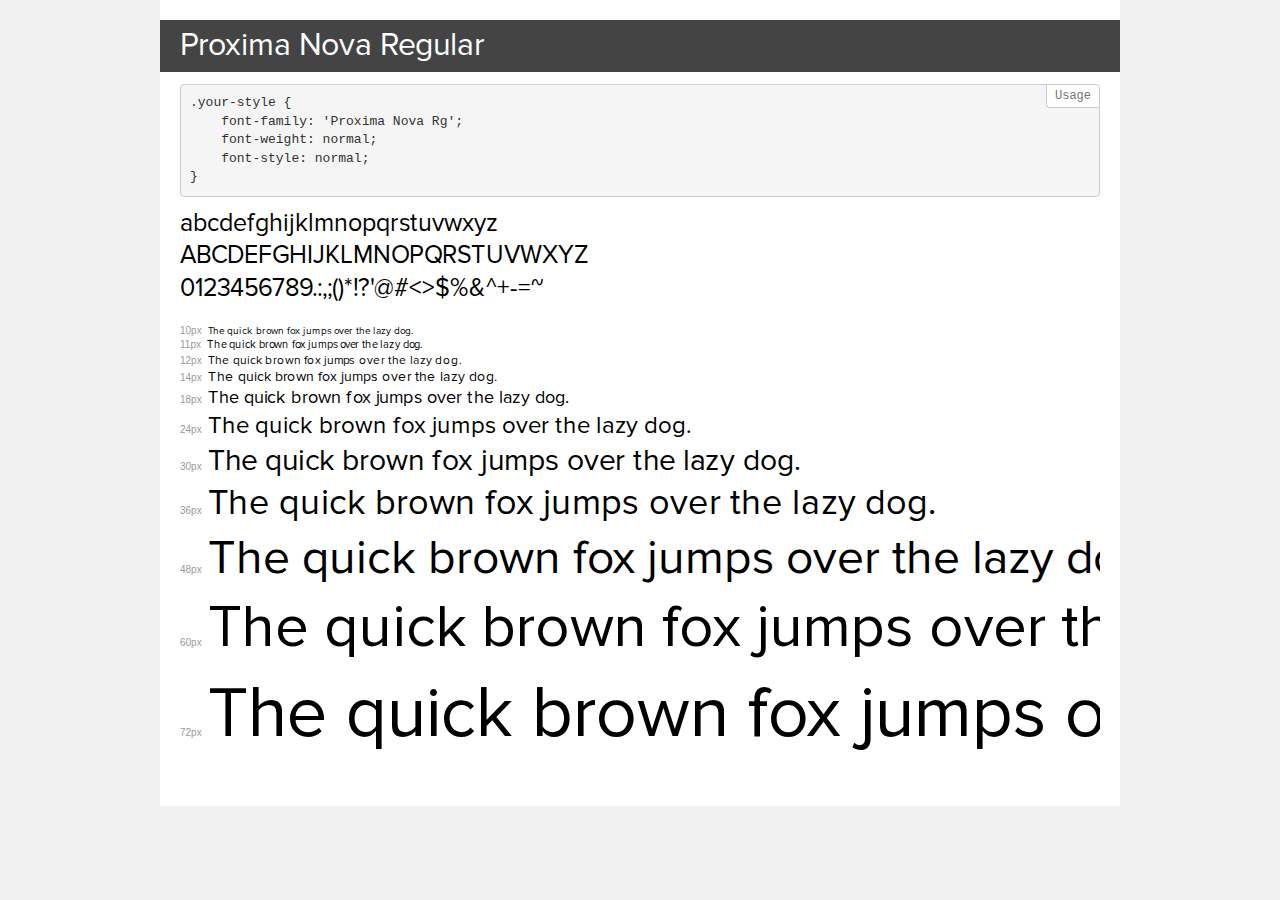
<file: font/prox-nov-reg/demo.html>
<!DOCTYPE html>
<html>
<head>
    <meta charset="utf-8">
    <meta http-equiv="X-UA-Compatible" content="IE=edge">
    <meta name="viewport" content="width=device-width, initial-scale=1">
    <meta name="robots" content="noindex, noarchive">
    <title>Transfonter demo</title>
    <link href="stylesheet.css" rel="stylesheet">
    <style>
        /*
        http://meyerweb.com/eric/tools/css/reset/
        v2.0 | 20110126
        License: none (public domain)
        */
        html, body, div, span, applet, object, iframe,
        h1, h2, h3, h4, h5, h6, p, blockquote, pre,
        a, abbr, acronym, address, big, cite, code,
        del, dfn, em, img, ins, kbd, q, s, samp,
        small, strike, strong, sub, sup, tt, var,
        b, u, i, center,
        dl, dt, dd, ol, ul, li,
        fieldset, form, label, legend,
        table, caption, tbody, tfoot, thead, tr, th, td,
        article, aside, canvas, details, embed,
        figure, figcaption, footer, header, hgroup,
        menu, nav, output, ruby, section, summary,
        time, mark, audio, video {
            margin: 0;
            padding: 0;
            border: 0;
            font-size: 100%;
            font: inherit;
            vertical-align: baseline;
        }
        /* HTML5 display-role reset for older browsers */
        article, aside, details, figcaption, figure,
        footer, header, hgroup, menu, nav, section {
            display: block;
        }
        body {
            line-height: 1;
        }
        ol, ul {
            list-style: none;
        }
        blockquote, q {
            quotes: none;
        }
        blockquote:before, blockquote:after,
        q:before, q:after {
            content: '';
            content: none;
        }
        table {
            border-collapse: collapse;
            border-spacing: 0;
        }
        /* common styles */
        body {
            background: #f1f1f1;
            color: #000;
        }
        .page {
            background: #fff;
            width: 920px;
            margin: 0 auto;
            padding: 20px 20px 0 20px;
            overflow: hidden;
        }
        .font-container {
            overflow-x: auto;
            overflow-y: hidden;
            margin-bottom: 40px;
            line-height: 1.3;
            white-space: nowrap;
            padding-bottom: 5px;
        }
        h1 {
            position: relative;
            background: #444;
            font-size: 32px;
            color: #fff;
            padding: 10px 20px;
            margin: 0 -20px 12px -20px;
        }
        .letters {
            font-size: 25px;
            margin-bottom: 20px;
        }
        .s10:before {
            content: '10px';
        }
        .s11:before {
            content: '11px';
        }
        .s12:before {
            content: '12px';
        }
        .s14:before {
            content: '14px';
        }
        .s18:before {
            content: '18px';
        }
        .s24:before {
            content: '24px';
        }
        .s30:before {
            content: '30px';
        }
        .s36:before {
            content: '36px';
        }
        .s48:before {
            content: '48px';
        }
        .s60:before {
            content: '60px';
        }
        .s72:before {
            content: '72px';
        }
        .s10:before, .s11:before, .s12:before, .s14:before,
        .s18:before, .s24:before, .s30:before, .s36:before,
        .s48:before, .s60:before, .s72:before {
            font-family: Arial, sans-serif;
            font-size: 10px;
            font-weight: normal;
            font-style: normal;
            color: #999;
            padding-right: 6px;
        }
        pre {
            display: block;
            position: relative;
            padding: 9px;
            margin: 0 0 10px;
            font-family: Monaco, Menlo, Consolas, "Courier New", monospace !important;
            font-size: 13px;
            line-height: 1.428571429;
            color: #333;
            font-weight: normal !important;
            font-style: normal !important;
            background-color: #f5f5f5;
            border: 1px solid #ccc;
            overflow-x: auto;
            border-radius: 4px;
        }
        pre:after {
            display: block;
            position: absolute;
            right: 0;
            top: 0;
            content: 'Usage';
            line-height: 1;
            padding: 5px 8px;
            font-size: 12px;
            color: #767676;
            background-color: #fff;
            border: 1px solid #ccc;
            border-right: none;
            border-top: none;
            border-radius: 0 4px 0 4px;
            z-index: 10;
        }
        /* responsive */
        @media (max-width: 959px) {
            .page {
                width: auto;
                margin: 0;
            }
        }
    </style>
</head>
<body>
<div class="page">
    <div class="demo" style="font-family: 'Proxima Nova Rg'; font-weight: normal; font-style: normal;">
        <h1>Proxima Nova Regular</h1>
        <pre>.your-style {
    font-family: 'Proxima Nova Rg';
    font-weight: normal;
    font-style: normal;
}</pre>
        <div class="font-container">
            <p class="letters">
                abcdefghijklmnopqrstuvwxyz<br>
ABCDEFGHIJKLMNOPQRSTUVWXYZ<br>
                0123456789.:,;()*!?'@#<>$%&^+-=~
            </p>
            <p class="s10" style="font-size: 10px;">The quick brown fox jumps over the lazy dog.</p>
            <p class="s11" style="font-size: 11px;">The quick brown fox jumps over the lazy dog.</p>
            <p class="s12" style="font-size: 12px;">The quick brown fox jumps over the lazy dog.</p>
            <p class="s14" style="font-size: 14px;">The quick brown fox jumps over the lazy dog.</p>
            <p class="s18" style="font-size: 18px;">The quick brown fox jumps over the lazy dog.</p>
            <p class="s24" style="font-size: 24px;">The quick brown fox jumps over the lazy dog.</p>
            <p class="s30" style="font-size: 30px;">The quick brown fox jumps over the lazy dog.</p>
            <p class="s36" style="font-size: 36px;">The quick brown fox jumps over the lazy dog.</p>
            <p class="s48" style="font-size: 48px;">The quick brown fox jumps over the lazy dog.</p>
            <p class="s60" style="font-size: 60px;">The quick brown fox jumps over the lazy dog.</p>
            <p class="s72" style="font-size: 72px;">The quick brown fox jumps over the lazy dog.</p>
        </div>
    </div>
</div>
</body>
</html>
</file>
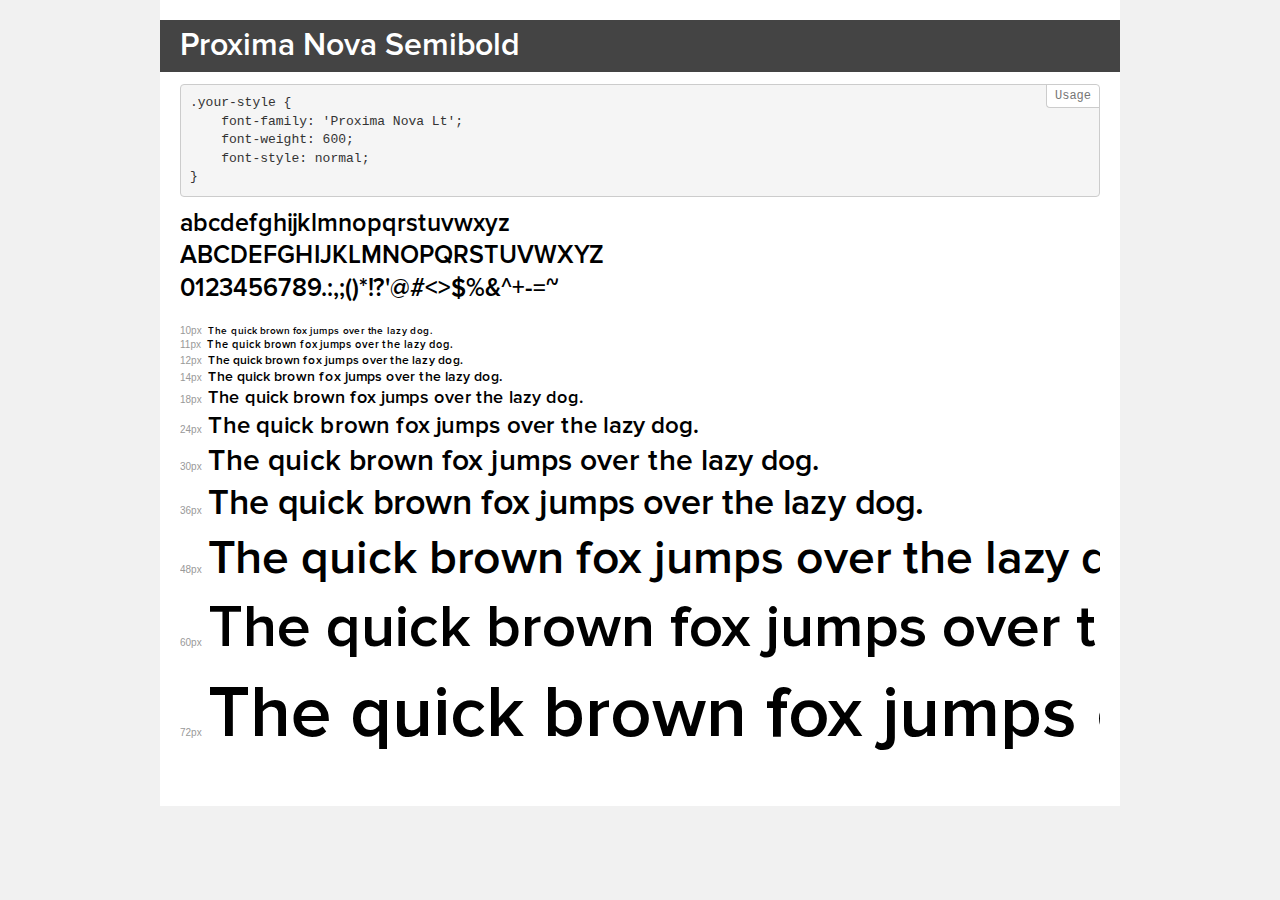
<file: font/prox-nov-semib/demo.html>
<!DOCTYPE html>
<html>
<head>
    <meta charset="utf-8">
    <meta http-equiv="X-UA-Compatible" content="IE=edge">
    <meta name="viewport" content="width=device-width, initial-scale=1">
    <meta name="robots" content="noindex, noarchive">
    <title>Transfonter demo</title>
    <link href="stylesheet.css" rel="stylesheet">
    <style>
        /*
        http://meyerweb.com/eric/tools/css/reset/
        v2.0 | 20110126
        License: none (public domain)
        */
        html, body, div, span, applet, object, iframe,
        h1, h2, h3, h4, h5, h6, p, blockquote, pre,
        a, abbr, acronym, address, big, cite, code,
        del, dfn, em, img, ins, kbd, q, s, samp,
        small, strike, strong, sub, sup, tt, var,
        b, u, i, center,
        dl, dt, dd, ol, ul, li,
        fieldset, form, label, legend,
        table, caption, tbody, tfoot, thead, tr, th, td,
        article, aside, canvas, details, embed,
        figure, figcaption, footer, header, hgroup,
        menu, nav, output, ruby, section, summary,
        time, mark, audio, video {
            margin: 0;
            padding: 0;
            border: 0;
            font-size: 100%;
            font: inherit;
            vertical-align: baseline;
        }
        /* HTML5 display-role reset for older browsers */
        article, aside, details, figcaption, figure,
        footer, header, hgroup, menu, nav, section {
            display: block;
        }
        body {
            line-height: 1;
        }
        ol, ul {
            list-style: none;
        }
        blockquote, q {
            quotes: none;
        }
        blockquote:before, blockquote:after,
        q:before, q:after {
            content: '';
            content: none;
        }
        table {
            border-collapse: collapse;
            border-spacing: 0;
        }
        /* common styles */
        body {
            background: #f1f1f1;
            color: #000;
        }
        .page {
            background: #fff;
            width: 920px;
            margin: 0 auto;
            padding: 20px 20px 0 20px;
            overflow: hidden;
        }
        .font-container {
            overflow-x: auto;
            overflow-y: hidden;
            margin-bottom: 40px;
            line-height: 1.3;
            white-space: nowrap;
            padding-bottom: 5px;
        }
        h1 {
            position: relative;
            background: #444;
            font-size: 32px;
            color: #fff;
            padding: 10px 20px;
            margin: 0 -20px 12px -20px;
        }
        .letters {
            font-size: 25px;
            margin-bottom: 20px;
        }
        .s10:before {
            content: '10px';
        }
        .s11:before {
            content: '11px';
        }
        .s12:before {
            content: '12px';
        }
        .s14:before {
            content: '14px';
        }
        .s18:before {
            content: '18px';
        }
        .s24:before {
            content: '24px';
        }
        .s30:before {
            content: '30px';
        }
        .s36:before {
            content: '36px';
        }
        .s48:before {
            content: '48px';
        }
        .s60:before {
            content: '60px';
        }
        .s72:before {
            content: '72px';
        }
        .s10:before, .s11:before, .s12:before, .s14:before,
        .s18:before, .s24:before, .s30:before, .s36:before,
        .s48:before, .s60:before, .s72:before {
            font-family: Arial, sans-serif;
            font-size: 10px;
            font-weight: normal;
            font-style: normal;
            color: #999;
            padding-right: 6px;
        }
        pre {
            display: block;
            position: relative;
            padding: 9px;
            margin: 0 0 10px;
            font-family: Monaco, Menlo, Consolas, "Courier New", monospace !important;
            font-size: 13px;
            line-height: 1.428571429;
            color: #333;
            font-weight: normal !important;
            font-style: normal !important;
            background-color: #f5f5f5;
            border: 1px solid #ccc;
            overflow-x: auto;
            border-radius: 4px;
        }
        pre:after {
            display: block;
            position: absolute;
            right: 0;
            top: 0;
            content: 'Usage';
            line-height: 1;
            padding: 5px 8px;
            font-size: 12px;
            color: #767676;
            background-color: #fff;
            border: 1px solid #ccc;
            border-right: none;
            border-top: none;
            border-radius: 0 4px 0 4px;
            z-index: 10;
        }
        /* responsive */
        @media (max-width: 959px) {
            .page {
                width: auto;
                margin: 0;
            }
        }
    </style>
</head>
<body>
<div class="page">
    <div class="demo" style="font-family: 'Proxima Nova Lt'; font-weight: 600; font-style: normal;">
        <h1>Proxima Nova Semibold</h1>
        <pre>.your-style {
    font-family: 'Proxima Nova Lt';
    font-weight: 600;
    font-style: normal;
}</pre>
        <div class="font-container">
            <p class="letters">
                abcdefghijklmnopqrstuvwxyz<br>
ABCDEFGHIJKLMNOPQRSTUVWXYZ<br>
                0123456789.:,;()*!?'@#<>$%&^+-=~
            </p>
            <p class="s10" style="font-size: 10px;">The quick brown fox jumps over the lazy dog.</p>
            <p class="s11" style="font-size: 11px;">The quick brown fox jumps over the lazy dog.</p>
            <p class="s12" style="font-size: 12px;">The quick brown fox jumps over the lazy dog.</p>
            <p class="s14" style="font-size: 14px;">The quick brown fox jumps over the lazy dog.</p>
            <p class="s18" style="font-size: 18px;">The quick brown fox jumps over the lazy dog.</p>
            <p class="s24" style="font-size: 24px;">The quick brown fox jumps over the lazy dog.</p>
            <p class="s30" style="font-size: 30px;">The quick brown fox jumps over the lazy dog.</p>
            <p class="s36" style="font-size: 36px;">The quick brown fox jumps over the lazy dog.</p>
            <p class="s48" style="font-size: 48px;">The quick brown fox jumps over the lazy dog.</p>
            <p class="s60" style="font-size: 60px;">The quick brown fox jumps over the lazy dog.</p>
            <p class="s72" style="font-size: 72px;">The quick brown fox jumps over the lazy dog.</p>
        </div>
    </div>
</div>
</body>
</html>
</file>
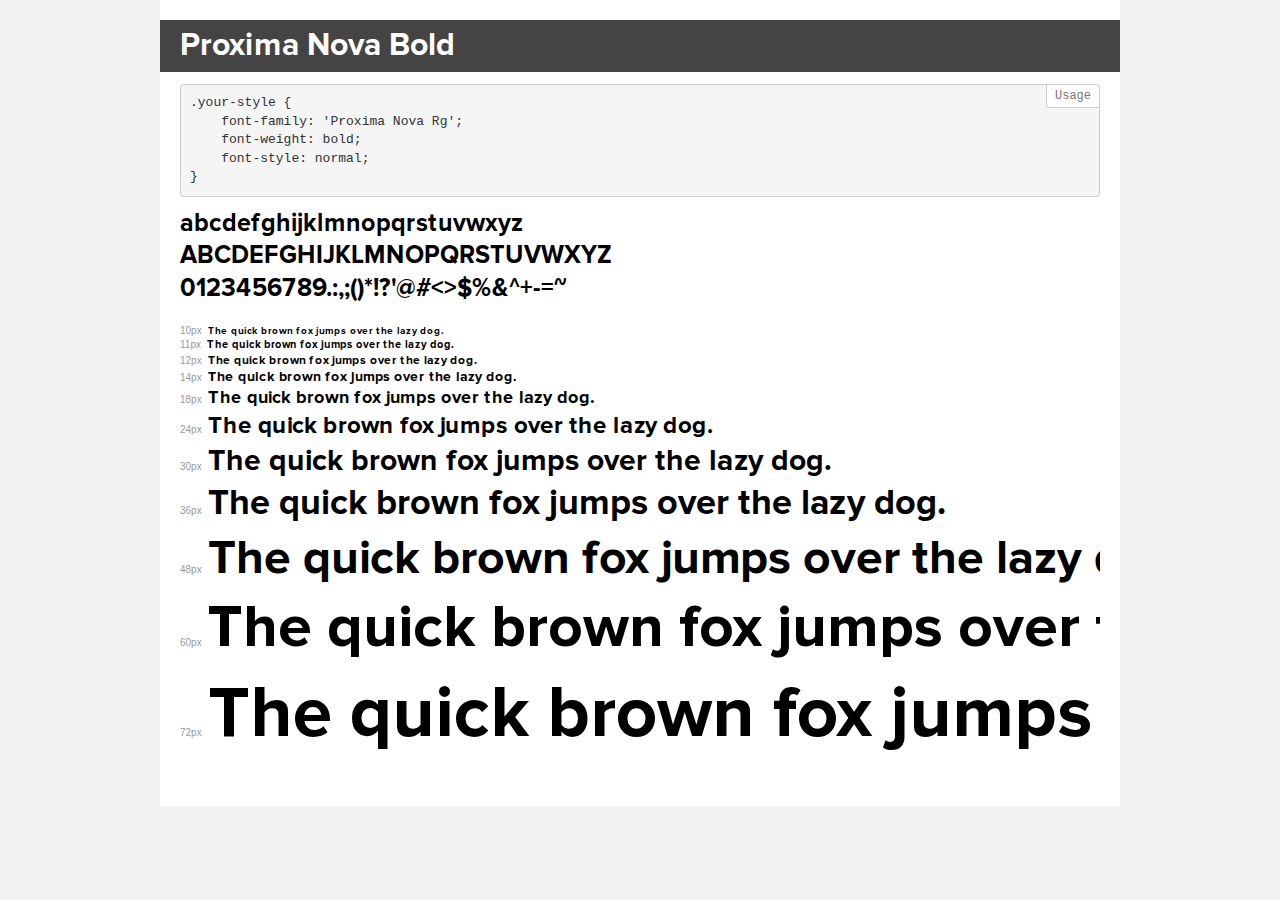
<file: font/Proxima-Nova-sb/demo.html>
<!DOCTYPE html>
<html>
<head>
    <meta charset="utf-8">
    <meta http-equiv="X-UA-Compatible" content="IE=edge">
    <meta name="viewport" content="width=device-width, initial-scale=1">
    <meta name="robots" content="noindex, noarchive">
    <title>Transfonter demo</title>
    <link href="stylesheet.css" rel="stylesheet">
    <style>
        /*
        http://meyerweb.com/eric/tools/css/reset/
        v2.0 | 20110126
        License: none (public domain)
        */
        html, body, div, span, applet, object, iframe,
        h1, h2, h3, h4, h5, h6, p, blockquote, pre,
        a, abbr, acronym, address, big, cite, code,
        del, dfn, em, img, ins, kbd, q, s, samp,
        small, strike, strong, sub, sup, tt, var,
        b, u, i, center,
        dl, dt, dd, ol, ul, li,
        fieldset, form, label, legend,
        table, caption, tbody, tfoot, thead, tr, th, td,
        article, aside, canvas, details, embed,
        figure, figcaption, footer, header, hgroup,
        menu, nav, output, ruby, section, summary,
        time, mark, audio, video {
            margin: 0;
            padding: 0;
            border: 0;
            font-size: 100%;
            font: inherit;
            vertical-align: baseline;
        }
        /* HTML5 display-role reset for older browsers */
        article, aside, details, figcaption, figure,
        footer, header, hgroup, menu, nav, section {
            display: block;
        }
        body {
            line-height: 1;
        }
        ol, ul {
            list-style: none;
        }
        blockquote, q {
            quotes: none;
        }
        blockquote:before, blockquote:after,
        q:before, q:after {
            content: '';
            content: none;
        }
        table {
            border-collapse: collapse;
            border-spacing: 0;
        }
        /* common styles */
        body {
            background: #f1f1f1;
            color: #000;
        }
        .page {
            background: #fff;
            width: 920px;
            margin: 0 auto;
            padding: 20px 20px 0 20px;
            overflow: hidden;
        }
        .font-container {
            overflow-x: auto;
            overflow-y: hidden;
            margin-bottom: 40px;
            line-height: 1.3;
            white-space: nowrap;
            padding-bottom: 5px;
        }
        h1 {
            position: relative;
            background: #444;
            font-size: 32px;
            color: #fff;
            padding: 10px 20px;
            margin: 0 -20px 12px -20px;
        }
        .letters {
            font-size: 25px;
            margin-bottom: 20px;
        }
        .s10:before {
            content: '10px';
        }
        .s11:before {
            content: '11px';
        }
        .s12:before {
            content: '12px';
        }
        .s14:before {
            content: '14px';
        }
        .s18:before {
            content: '18px';
        }
        .s24:before {
            content: '24px';
        }
        .s30:before {
            content: '30px';
        }
        .s36:before {
            content: '36px';
        }
        .s48:before {
            content: '48px';
        }
        .s60:before {
            content: '60px';
        }
        .s72:before {
            content: '72px';
        }
        .s10:before, .s11:before, .s12:before, .s14:before,
        .s18:before, .s24:before, .s30:before, .s36:before,
        .s48:before, .s60:before, .s72:before {
            font-family: Arial, sans-serif;
            font-size: 10px;
            font-weight: normal;
            font-style: normal;
            color: #999;
            padding-right: 6px;
        }
        pre {
            display: block;
            position: relative;
            padding: 9px;
            margin: 0 0 10px;
            font-family: Monaco, Menlo, Consolas, "Courier New", monospace !important;
            font-size: 13px;
            line-height: 1.428571429;
            color: #333;
            font-weight: normal !important;
            font-style: normal !important;
            background-color: #f5f5f5;
            border: 1px solid #ccc;
            overflow-x: auto;
            border-radius: 4px;
        }
        pre:after {
            display: block;
            position: absolute;
            right: 0;
            top: 0;
            content: 'Usage';
            line-height: 1;
            padding: 5px 8px;
            font-size: 12px;
            color: #767676;
            background-color: #fff;
            border: 1px solid #ccc;
            border-right: none;
            border-top: none;
            border-radius: 0 4px 0 4px;
            z-index: 10;
        }
        /* responsive */
        @media (max-width: 959px) {
            .page {
                width: auto;
                margin: 0;
            }
        }
    </style>
</head>
<body>
<div class="page">
    <div class="demo" style="font-family: 'Proxima Nova Rg'; font-weight: bold; font-style: normal;">
        <h1>Proxima Nova Bold</h1>
        <pre>.your-style {
    font-family: 'Proxima Nova Rg';
    font-weight: bold;
    font-style: normal;
}</pre>
        <div class="font-container">
            <p class="letters">
                abcdefghijklmnopqrstuvwxyz<br>
ABCDEFGHIJKLMNOPQRSTUVWXYZ<br>
                0123456789.:,;()*!?'@#<>$%&^+-=~
            </p>
            <p class="s10" style="font-size: 10px;">The quick brown fox jumps over the lazy dog.</p>
            <p class="s11" style="font-size: 11px;">The quick brown fox jumps over the lazy dog.</p>
            <p class="s12" style="font-size: 12px;">The quick brown fox jumps over the lazy dog.</p>
            <p class="s14" style="font-size: 14px;">The quick brown fox jumps over the lazy dog.</p>
            <p class="s18" style="font-size: 18px;">The quick brown fox jumps over the lazy dog.</p>
            <p class="s24" style="font-size: 24px;">The quick brown fox jumps over the lazy dog.</p>
            <p class="s30" style="font-size: 30px;">The quick brown fox jumps over the lazy dog.</p>
            <p class="s36" style="font-size: 36px;">The quick brown fox jumps over the lazy dog.</p>
            <p class="s48" style="font-size: 48px;">The quick brown fox jumps over the lazy dog.</p>
            <p class="s60" style="font-size: 60px;">The quick brown fox jumps over the lazy dog.</p>
            <p class="s72" style="font-size: 72px;">The quick brown fox jumps over the lazy dog.</p>
        </div>
    </div>
</div>
</body>
</html>
</file>
<file: font/prox-nov-reg/stylesheet.css>
/* This stylesheet generated by Transfonter (https://transfonter.org) on February 7, 2018 10:37 AM */

@font-face {
    font-family: 'Proxima Nova Rg';
    src: url('ProximaNova-Regular.eot');
    src: url('ProximaNova-Regular.eot?#iefix') format('embedded-opentype'),
        url('ProximaNova-Regular.woff2') format('woff2'),
        url('ProximaNova-Regular.woff') format('woff'),
        url('ProximaNova-Regular.ttf') format('truetype'),
        url('ProximaNova-Regular.svg#ProximaNova-Regular') format('svg');
    font-weight: normal;
    font-style: normal;
}
</file>
<file: font/prox-nov-semib/stylesheet.css>
/* This stylesheet generated by Transfonter (https://transfonter.org) on February 9, 2018 4:16 PM */

@font-face {
    font-family: 'Proxima Nova Lt';
    src: url('ProximaNova-Semibold.eot');
    src: url('ProximaNova-Semibold.eot?#iefix') format('embedded-opentype'),
        url('ProximaNova-Semibold.woff2') format('woff2'),
        url('ProximaNova-Semibold.woff') format('woff'),
        url('ProximaNova-Semibold.ttf') format('truetype'),
        url('ProximaNova-Semibold.svg#ProximaNova-Semibold') format('svg');
    font-weight: 600;
    font-style: normal;
}
</file>
<file: font/Proxima-Nova-sb/stylesheet.css>
/* This stylesheet generated by Transfonter (https://transfonter.org) on February 7, 2018 10:40 AM */

@font-face {
    font-family: 'Proxima Nova Rg';
    src: url('ProximaNova-Bold.eot');
    src: url('ProximaNova-Bold.eot?#iefix') format('embedded-opentype'),
        url('ProximaNova-Bold.woff2') format('woff2'),
        url('ProximaNova-Bold.woff') format('woff'),
        url('ProximaNova-Bold.ttf') format('truetype'),
        url('ProximaNova-Bold.svg#ProximaNova-Bold') format('svg');
    font-weight: bold;
    font-style: normal;
}
</file>
